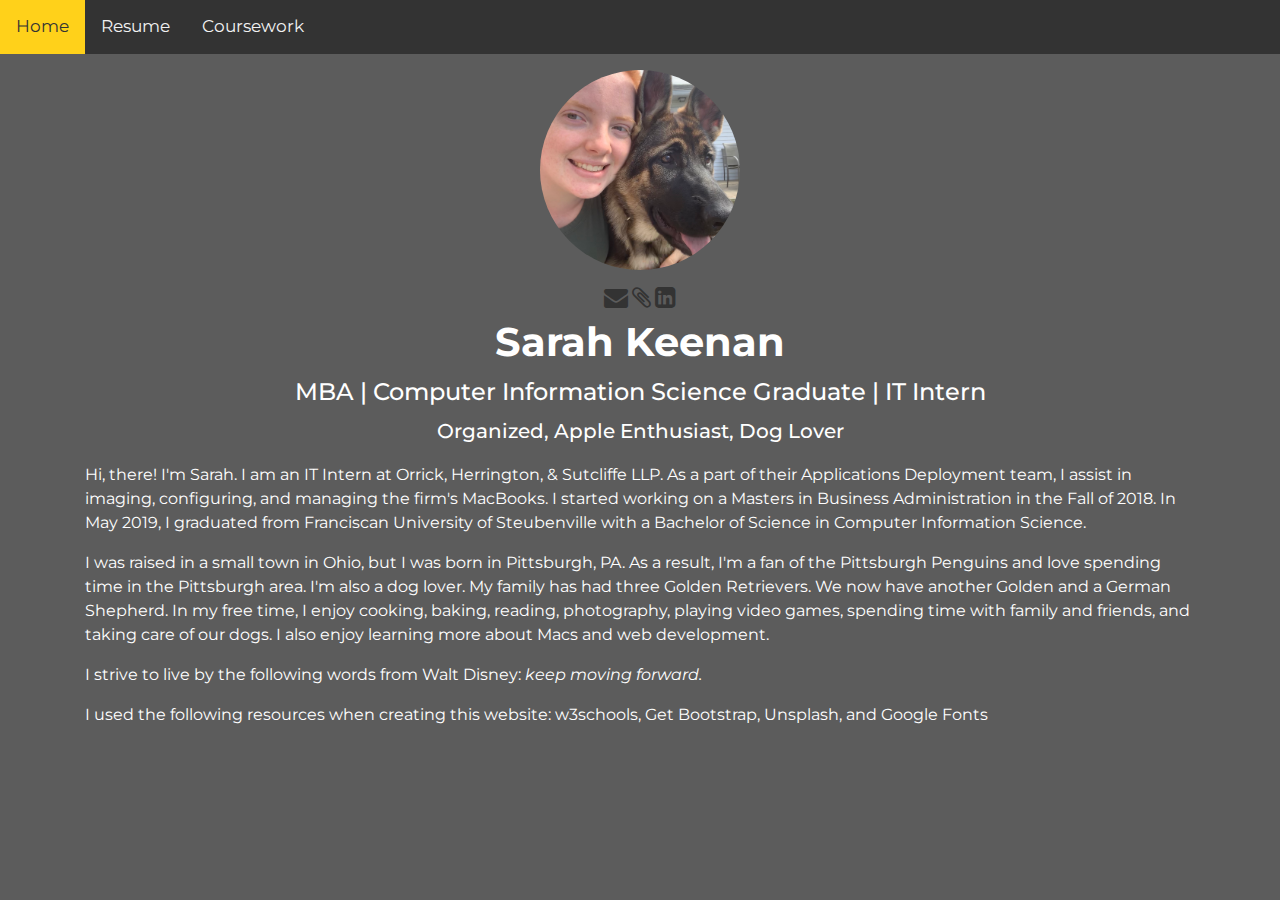
<file: index.html>
<!DOCTYPE html>
<html>
<head>

    <!-- Yellow and Cement-->
    <!--https://images.unsplash.com/photo-1530543787849-128d94430c6b?ixlib=rb-1.2.1&ixid=eyJhcHBfaWQiOjEyMDd9&auto=format&fit=crop&w=1950&q=80 -->
    
    <!--MacBook on Marble-->
    <!--https://images.unsplash.com/photo-1485119584289-30ca2b38c67e?ixlib=rb-1.2.1&ixid=eyJhcHBfaWQiOjEyMDd9&auto=format&fit=crop&w=1950&q=80 -->
    
    <!--Dark desk with lamp-->
    <!--https://images.unsplash.com/photo-1510519138101-570d1dca3d66?ixlib=rb-1.2.1&ixid=eyJhcHBfaWQiOjEyMDd9&auto=format&fit=crop&w=1931&q=80 -->

    <!--Sunflowers-->
    <!--https://images.unsplash.com/photo-1568310374963-069676f1f0ea?ixlib=rb-1.2.1&ixid=eyJhcHBfaWQiOjEyMDd9&auto=format&fit=crop&w=2001&q=80-->
    
    <!--https://images.unsplash.com/photo-1526657782461-9fe13402a841?ixlib=rb-1.2.1&ixid=eyJhcHBfaWQiOjM0MTM2fQ&auto=format&fit=crop&w=938&q=80-->
<!-- Required meta tags -->
<meta charset="utf-8">
<meta name="viewport" content="width=device-width, initial-scale=1, shrink-to-fit=no">

<!-- Bootstrap CSS -->
<link rel="stylesheet" href="https://stackpath.bootstrapcdn.com/bootstrap/4.3.1/css/bootstrap.min.css" integrity="sha384-ggOyR0iXCbMQv3Xipma34MD+dH/1fQ784/j6cY/iJTQUOhcWr7x9JvoRxT2MZw1T" crossorigin="anonymous">

<title>Sarah Keenan</title>
<!--Google Fonts - Montserrat and Raleway-->
<link href="https://fonts.googleapis.com/css?family=Montserrat:400i,400,500&display=swap" rel="stylesheet">
    <!--<link href="https://fonts.googleapis.com/css?family=Bad+Script&display=swap" rel="stylesheet">-->

<!--Google Icons-->
<link rel="stylesheet" href="https://fonts.googleapis.com/icon?family=Material+Icons">

<!--LinkedIn Icon-->
<link rel="stylesheet" href="https://cdnjs.cloudflare.com/ajax/libs/font-awesome/4.7.0/css/font-awesome.min.css">

<link rel="stylesheet" href="styles.css">
    
<style>
body, html {
    padding: 35px;
    height: 100%;
    margin: 0;
    font-family: 'Montserrat', sans-serif;
    background-image: linear-gradient(rgba(0, 0, 0, 0.6), rgba(0, 0, 0, 0.6)), url("https://images.unsplash.com/photo-1526040652367-ac003a0475fe?ixlib=rb-1.2.1&ixid=eyJhcHBfaWQiOjEyMDd9&auto=format&fit=crop&w=1950&q=80");
    background-position: center;
    background-size: cover;
    background-repeat: no-repeat;
    background-attachment: fixed;
    color: white;
}
@media only screen and (max-width: 400px) {
    body, html {
        height 400px;
        margin: 0;
<!--        background-image: linear-gradient(rgba(0, 0, 0, 0.35), rgba(0, 0, 0, 0.35)), url("https://images.unsplash.com/21/mac-glasses.JPG?ixlib=rb-1.2.1&ixid=eyJhcHBfaWQiOjEyMDd9&auto=format&fit=crop&w=1950&q=80");-->
        background-image: linear-gradient(rgba(0, 0, 0, 0.35), rgba(0, 0, 0, 0.35)), url("https://images.unsplash.com/photo-1521649415036-659258dc424f?ixlib=rb-1.2.1&ixid=eyJhcHBfaWQiOjEyMDd9&auto=format&fit=crop&w=900&q=60");
        background-position: center;
<!--        background-size: cover;-->
        background-repeat: no-repeat;
        background-attachment: fixed;
        color: white;
    }
}
h1, h4, h5 {
    padding: 2px;
}
</style>
</head>
<body>
    <div class="container-fluid">
        <nav class="topnav navbar-expand-lg fixed-top">
            <a href="index.html">Home</a>
            <a href="resume.html">Resume</a>
            <a href="coursework.html">Coursework</a>
<!--             <a href="contact.html">Contact</a> -->
        </nav>
    </div>


<div class="centerText">
    <img class="circleImage" src="IMG_9269.JPG" alt="">
    
    <div class="icons">
        <a href='mailto:sarahkeenan07@icloud.com?Subject=Hi%20there!' target="_top" style="font-size:24px"><i class="fa fa-envelope"></i></a>
        <a href='SarahKeenan.pdf' target='_top' style="font-size:24px"><i class="fa fa-paperclip"></i></a>
        <a href='https://www.linkedin.com/in/sarahkeenan07' style="font-size:24px"><i class="fa fa-linkedin-square"></i></a>
    </div>
    
    <h1><strong>Sarah Keenan</strong></h1>
    <h4>MBA | Computer Information Science Graduate | IT Intern</h4>
    
    <div class="bottom-padding-ten"><h5>Organized, Apple Enthusiast, Dog Lover</h6></div>
</div>

<div class="container">
    <p>Hi, there! I'm Sarah. I am an IT Intern at Orrick, Herrington, &amp; Sutcliffe LLP. As a part of their Applications Deployment team,
    I assist in imaging, configuring, and managing the firm's MacBooks. I started working on a Masters in Business Administration in the Fall of 2018.
    In May 2019, I graduated from Franciscan University of Steubenville with a Bachelor of Science in Computer Information Science. </p>
    <p>I was raised in a small town in Ohio, but I was born in Pittsburgh, PA. As a result, I'm a fan of the Pittsburgh Penguins and love spending time
    in the Pittsburgh area. I'm also a dog lover. My family has had three Golden Retrievers. We now have another Golden and a German Shepherd.
    In my free time, I enjoy cooking, baking, reading, photography, playing video games, spending time with family and friends, and taking care of our dogs.
    I also enjoy learning more about Macs and web development.</p>
    <p>I strive to live by the following words from Walt Disney: <em>keep moving forward.</em></p>
    <p>
        I used the following resources when creating this website:
        <a href="https://www.w3schools.com" target="_blank" style="color: white;">w3schools,</a>
        <a href="https://www.getbootstrap.com" target="_blank" style="color: white;">Get Bootstrap,</a>
        <a href="https://www.unsplash.com" target="_blank" style="color: white;">Unsplash,</a>
        and
        <a href="https://fonts.google.com" target="_blank" style="color: white;">Google Fonts</a>
    </p>
    </br></br></br>
</div>

	<!-- Optional JavaScript -->
	<!-- jQuery first, then Popper.js, then Bootstrap JS -->
	<script src="https://code.jquery.com/jquery-3.3.1.slim.min.js" integrity="sha384-q8i/X+965DzO0rT7abK41JStQIAqVgRVzpbzo5smXKp4YfRvH+8abtTE1Pi6jizo" crossorigin="anonymous"></script>
	<script src="https://cdnjs.cloudflare.com/ajax/libs/popper.js/1.14.7/umd/popper.min.js" integrity="sha384-UO2eT0CpHqdSJQ6hJty5KVphtPhzWj9WO1clHTMGa3JDZwrnQq4sF86dIHNDz0W1" crossorigin="anonymous"></script>
	<script src="https://stackpath.bootstrapcdn.com/bootstrap/4.3.1/js/bootstrap.min.js" integrity="sha384-JjSmVgyd0p3pXB1rRibZUAYoIIy6OrQ6VrjIEaFf/nJGzIxFDsf4x0xIM+B07jRM" crossorigin="anonymous"></script>

</body>
</html>
</file>
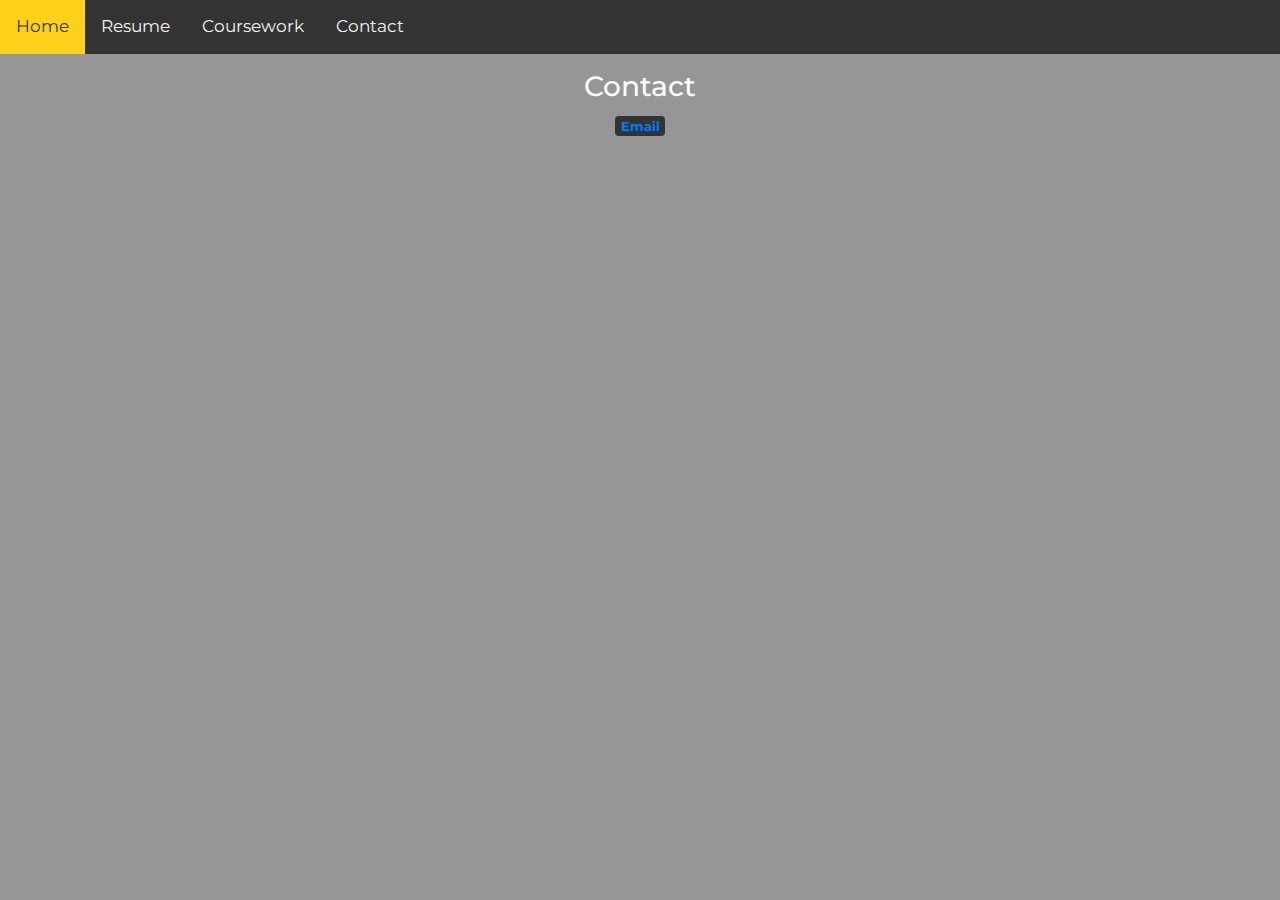
<file: contact.html>
<!DOCTYPE html>
<html>
<head>
<!-- Required meta tags -->
<meta charset="utf-8">
<meta name="viewport" content="width=device-width, initial-scale=1, shrink-to-fit=no">
<!--https://images.unsplash.com/photo-1485770958101-9dd7e4ea6d93?ixlib=rb-1.2.1&ixid=eyJhcHBfaWQiOjEyMDd9&auto=format&fit=crop&w=2978&q=80 -->
<!--https://images.unsplash.com/photo-1471107340929-a87cd0f5b5f3?ixlib=rb-1.2.1&ixid=eyJhcHBfaWQiOjEyMDd9&auto=format&fit=crop&w=1866&q=80 -->

<!--Yellow Rotary Phone-->
<!--https://images.unsplash.com/photo-1520923642038-b4259acecbd7?ixlib=rb-1.2.1&ixid=eyJhcHBfaWQiOjEyMDd9&auto=format&fit=crop&w=1906&q=80 -->
<!-- Bootstrap CSS -->
<link rel="stylesheet" href="https://stackpath.bootstrapcdn.com/bootstrap/4.3.1/css/bootstrap.min.css" integrity="sha384-ggOyR0iXCbMQv3Xipma34MD+dH/1fQ784/j6cY/iJTQUOhcWr7x9JvoRxT2MZw1T" crossorigin="anonymous">

<title>Sarah Keenan - Resume</title>
<link href="https://fonts.googleapis.com/css?family=Montserrat|Raleway:600&display=swap" rel="stylesheet">
<link rel="stylesheet" href="styles.css">
<style>
    body, html {
        padding: 35px;
        height: 100%;
        width: 100%;
        margin: 0;
        font-family: 'Montserrat', sans-serif;
        background-image: linear-gradient(rgba(0, 0, 0, 0.35), rgba(0, 0, 0, 0.35)), url("https://images.unsplash.com/photo-1532526338225-bc66ea49a9f2?ixlib=rb-1.2.1&ixid=eyJhcHBfaWQiOjEyMDd9&auto=format&fit=crop&w=1531&q=80");
        background-position: top;
        background-size: cover;
        background-repeat: no-repeat;
        background-attachment: fixed;
        color: white;
        z-index: -10;
    }
<!--@media only screen and (max-width: 400px) {-->
<!--    body, html {-->
<!--        width: 100%;-->
<!--        margin: 0;-->
<!--        background-image: linear-gradient(rgba(0, 0, 0, 0.35), rgba(0, 0, 0, 0.35)), url("https://images.unsplash.com/21/mac-glasses.JPG?ixlib=rb-1.2.1&ixid=eyJhcHBfaWQiOjEyMDd9&auto=format&fit=crop&w=1950&q=80");-->
<!--        background-position: center;-->
<!--        background-size: cover;-->
<!--        background-repeat: no-repeat;-->
<!--        background-attachment: fixed;-->
<!--        color: white;-->
<!--    }-->
<!--}-->
</style>
</head>
<body>
    <div class="container-fluid">
        <div class="topnav navbar-expand-sm fixed-top">
            <a href="index.html">Home</a>
            <a href="resume.html">Resume</a>
            <a href="coursework.html">Coursework</a>
            <a href="contact.html">Contact</a>
        </div>
    </div>

    <div class="container">
        <div class="centerText">
            <h3>Contact</h3>
            <h5><span class="badge badge-light"><a href="mailto:sarahkeenan07@icloud.com?Subject=Hi%20there!" target="_top">Email</a></span></h5>
        </div>
    </div>

    
    </br></br>


	<!-- Optional JavaScript -->
	<!-- jQuery first, then Popper.js, then Bootstrap JS -->
	<script src="https://code.jquery.com/jquery-3.3.1.slim.min.js" integrity="sha384-q8i/X+965DzO0rT7abK41JStQIAqVgRVzpbzo5smXKp4YfRvH+8abtTE1Pi6jizo" crossorigin="anonymous"></script>
	<script src="https://cdnjs.cloudflare.com/ajax/libs/popper.js/1.14.7/umd/popper.min.js" integrity="sha384-UO2eT0CpHqdSJQ6hJty5KVphtPhzWj9WO1clHTMGa3JDZwrnQq4sF86dIHNDz0W1" crossorigin="anonymous"></script>
	<script src="https://stackpath.bootstrapcdn.com/bootstrap/4.3.1/js/bootstrap.min.js" integrity="sha384-JjSmVgyd0p3pXB1rRibZUAYoIIy6OrQ6VrjIEaFf/nJGzIxFDsf4x0xIM+B07jRM" crossorigin="anonymous"></script>

</body>
</html>
</file>
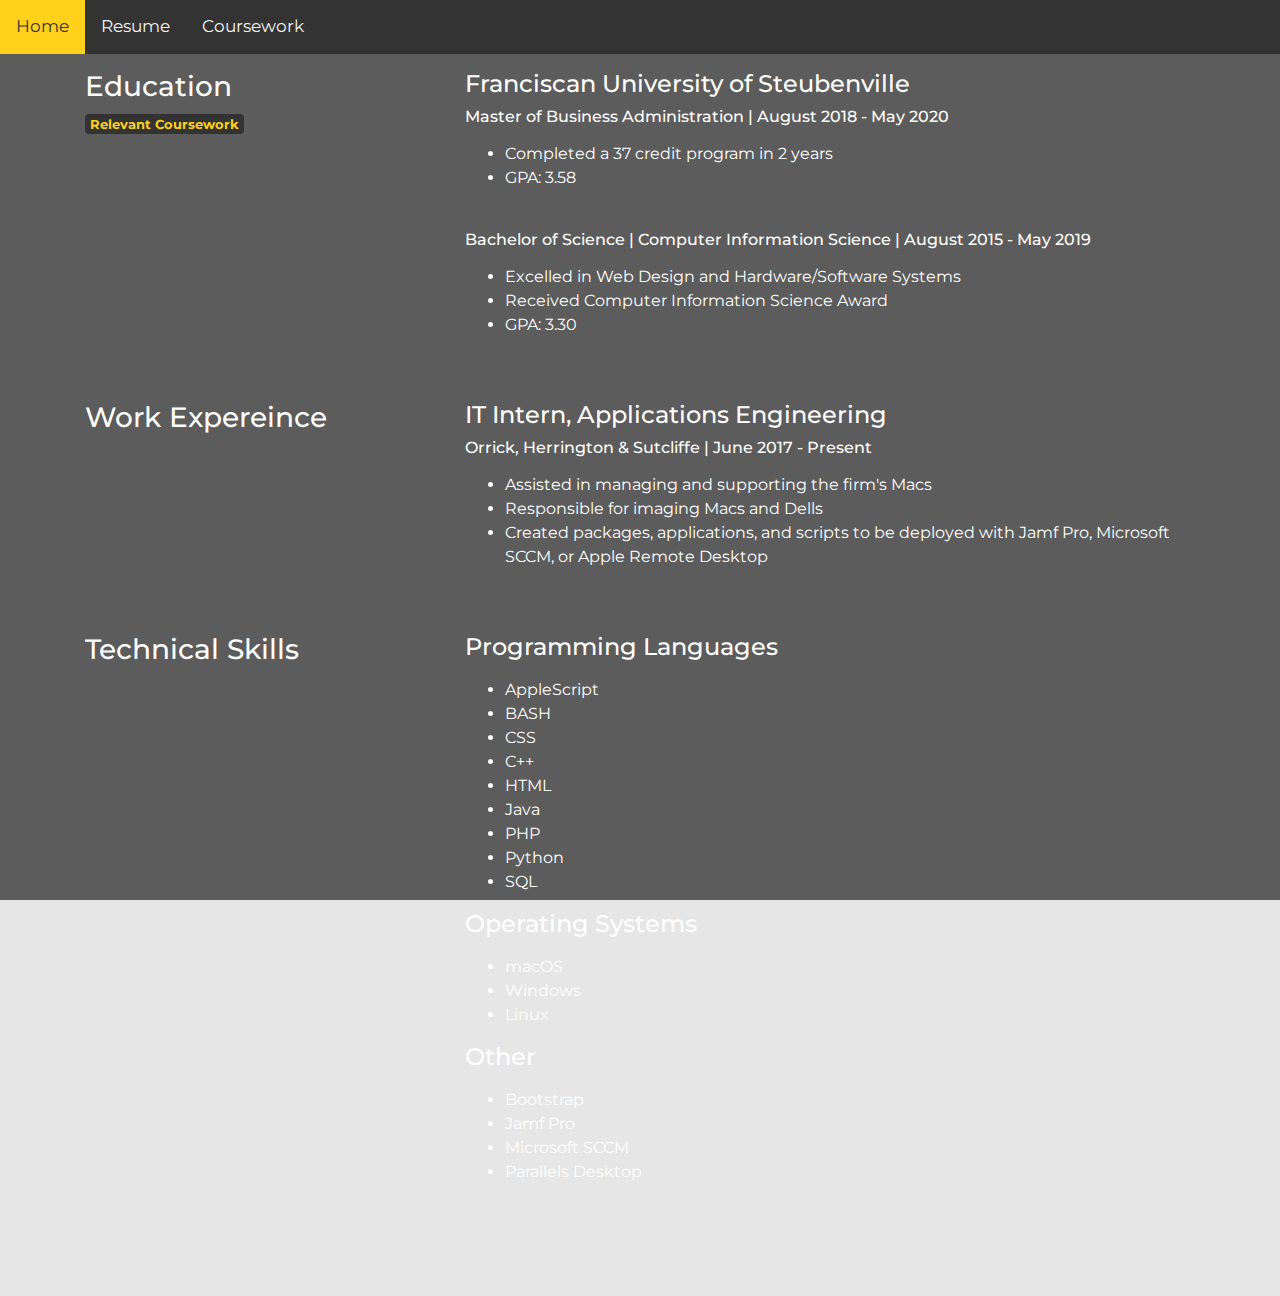
<file: resume.html>
<!DOCTYPE html>
<html>
<head>
<!-- Required meta tags -->
<meta charset="utf-8">
<meta name="viewport" content="width=device-width, initial-scale=1, shrink-to-fit=no">
<!--https://images.unsplash.com/photo-1488998427799-e3362cec87c3?ixlib=rb-1.2.1&auto=format&fit=crop&w=1950&q=80-->
<!--https://images.unsplash.com/photo-1496181133206-80ce9b88a853?ixlib=rb-1.2.1&ixid=eyJhcHBfaWQiOjEyMDd9&auto=format&fit=crop&w=1951&q=80-->
<!--https://images.unsplash.com/photo-1482062364825-616fd23b8fc1?ixlib=rb-1.2.1&ixid=eyJhcHBfaWQiOjEyMDd9&auto=format&fit=crop&w=1950&q=80-->
<!-- Bootstrap CSS -->
<link rel="stylesheet" href="https://stackpath.bootstrapcdn.com/bootstrap/4.3.1/css/bootstrap.min.css" integrity="sha384-ggOyR0iXCbMQv3Xipma34MD+dH/1fQ784/j6cY/iJTQUOhcWr7x9JvoRxT2MZw1T" crossorigin="anonymous">

<title>Sarah Keenan - Resume</title>
<link href="https://fonts.googleapis.com/css?family=Montserrat|Raleway:600&display=swap" rel="stylesheet">
<link rel="stylesheet" href="styles.css">
<style>
    body, html {
        padding: 35px;
        height: 100%;
        margin: 0;
        font-family: 'Montserrat', sans-serif;
        background-image: linear-gradient(rgba(0, 0, 0, 0.6), rgba(0, 0, 0, 0.6)), url("https://images.unsplash.com/photo-1488998427799-e3362cec87c3?ixlib=rb-1.2.1&auto=format&fit=crop&w=1950&q=80");
        background-position: center;
        background-size: cover;
        background-repeat: no-repeat;
        background-attachment: fixed;
        color: white;
    }
@media only screen and (max-width: 400px) {
    body, html {
        width: 100%;
        height 400px;
        margin: 0;
        background-image: linear-gradient(rgba(0, 0, 0, 0.5), rgba(0, 0, 0, 0.5)), url("https://images.unsplash.com/21/mac-glasses.JPG?ixlib=rb-1.2.1&ixid=eyJhcHBfaWQiOjEyMDd9&auto=format&fit=crop&w=1950&q=80");
        background-position: center;
        background-size: cover;
        background-repeat: no-repeat;
        background-attachment: fixed;
        color: white;
    }
}
</style>
</head>
<body>
    <div class="container-fluid">
        <div class="topnav navbar-expand-sm fixed-top">
            <a href="index.html">Home</a>
            <a href="resume.html">Resume</a>
            <a href="coursework.html">Coursework</a>
<!--             <a href="contact.html">Contact</a> -->
        </div>
    </div>

    <div class="container">
        <div class="row">
            <div class="col-sm-4">
                <h3>Education</h3>
                <a href="coursework.html" class="badge badge-dark">Relevant Coursework</a>
            </div>
            <div class="col-sm-8">
                <h4>Franciscan University of Steubenville</h4>
                <h6>Master of Business Administration | August 2018 - May 2020</h6>
                <p>
                    <ul>
                        <li>Completed a 37 credit program in 2 years</li>
                        <li>GPA: 3.58</li>
                    </ul>
                </p>
                
                </br>
                
                <h6>Bachelor of Science | Computer Information Science | August 2015 - May 2019</h6>
                <p>
                <ul>
                    <li>Excelled in Web Design and Hardware/Software Systems</li>
                    <li>Received Computer Information Science Award</li>
                    <li>GPA: 3.30</li>
                </ul>
                </p>
            </div>
        </div>
    
        </br></br>
    
        <div class="row">
            <div class="col-sm-4">
                <h3>Work Expereince</h3>
            </div>
            <div class="col-sm-8">
                <h4>IT Intern, Applications Engineering</h4>
                <h6>Orrick, Herrington &amp; Sutcliffe | June 2017 - Present</h6>
                <p>
                <ul>
                    <li>Assisted in managing and supporting the firm's Macs</li>
                    <li>Responsible for imaging Macs and Dells</li>
                    <li>Created packages, applications, and scripts to be deployed with Jamf Pro, Microsoft SCCM, or Apple Remote Desktop</li>
                </ul>
            </div>
        </div>
        
        </br></br>
                
        <div class="row">
            <div class="col-sm-4">
                <h3>Technical Skills</h3>
            </div>
            <div class="col-sm-8">
                <h4>Programming Languages</h4>
                <p>
                    <ul>
                        <li>AppleScript</li>
                        <li>BASH</li>
                        <li>CSS</li>
                        <li>C++</li>
                        <li>HTML</li>
                        <li>Java</li>
                        <li>PHP</li>
                        <li>Python</li>
                        <li>SQL</li>
                    </ul>
                </p>
                <h4>Operating Systems</h4>
                <p>
                    <ul>
                        <li>macOS</li>
                        <li>Windows</li>
                        <li>Linux</li>
                    </ul>
                </p>
                <h4>Other</h4>
                <p>
                    <ul>
                        <li>Bootstrap</li>
                        <li>Jamf Pro</li>
                        <li>Microsoft SCCM</li>
                        <li>Parallels Desktop</li>
                    </ul>
                </p>
            </div>
        </div>

        </br></br></br></br>

    

	<!-- Optional JavaScript -->
	<!-- jQuery first, then Popper.js, then Bootstrap JS -->
	<script src="https://code.jquery.com/jquery-3.3.1.slim.min.js" integrity="sha384-q8i/X+965DzO0rT7abK41JStQIAqVgRVzpbzo5smXKp4YfRvH+8abtTE1Pi6jizo" crossorigin="anonymous"></script>
	<script src="https://cdnjs.cloudflare.com/ajax/libs/popper.js/1.14.7/umd/popper.min.js" integrity="sha384-UO2eT0CpHqdSJQ6hJty5KVphtPhzWj9WO1clHTMGa3JDZwrnQq4sF86dIHNDz0W1" crossorigin="anonymous"></script>
	<script src="https://stackpath.bootstrapcdn.com/bootstrap/4.3.1/js/bootstrap.min.js" integrity="sha384-JjSmVgyd0p3pXB1rRibZUAYoIIy6OrQ6VrjIEaFf/nJGzIxFDsf4x0xIM+B07jRM" crossorigin="anonymous"></script>

</body>
</html>
</file>
<file: styles.css>
body, html {
    height: 100%;
    margin: 0;
    font-family: 'Montserrat', sans-serif;
    background-color: #e6e6e6;
    color: black;
}

/* The navbar */
.topnav {
    overflow: hidden;
    background-color: #333;
}

/* Navbar links */
.topnav a {
    float: left;
    color: #f2f2f2;
    text-align: center;
    padding: 14px 16px;
    text-decoration: none;
    font-size: 17px;
}

.topnav a:hover {
    background-color: #ffd11a;
    color: #333;
}

.centerText {
    text-align: center;
}

.badge {
    color: #ffd11a;
    background-color: #333;
    font-size: small;
}

.badge a:hover {
    background-color: #ffd11a;
    color: #333;
    font-size: large;
}

.circleImage {
    border-radius: 50%;
    width: 200px;
}

.icons {
    padding-top: 10px;
}

i {
    color: #333;
}

i:hover {
    color: #ffd11a;
}

.bottom-padding-ten {
    padding-bottom: 10px;
}

.links {
    a:link {
        color: green;
        background-color: transparent;
        text-decoration: none;
    }

    a:visited {
        color: pink;
        background-color: transparent;
        text-decoration: none;
    }

    a:hover {
        color: red;
        background-color: transparent;
        text-decoration: underline;
    }

    a:active {
        color: yellow;
        background-color: transparent;
        text-decoration: underline;
    }
}

* {
    box-sizing: border-box;
}

#myInput {
    background-image: url('/css/searchicon.png');
    background-position: 10px 10px;
    background-repeat: no-repeat;
    width: 100%;
    font-size: 16px;
    padding: 12px 20px 12px 40px;
    border: 1px solid #ddd;
    margin-bottom: 12px;
}

#myTable {
    border-collapse: collapse;
    width: 100%;
    font-size: 18px;
}

#myTable th, #myTable td {
    text-align: left;
    padding: 12px;
}

#myTable tr {
    border-bottom: 1px solid #ddd;
}

#myInput2 {
    background-image: url('/css/searchicon.png');
    background-position: 10px 10px;
    background-repeat: no-repeat;
    width: 100%;
    font-size: 16px;
    padding: 12px 20px 12px 40px;
    border: 1px solid #ddd;
    margin-bottom: 12px;
}

#myTable2 {
    border-collapse: collapse;
    width: 100%;
    font-size: 18px;
}

#myTable2 th, #myTable2 td {
    text-align: left;
    padding: 12px;
}

#myTable2 tr {
    border-bottom: 1px solid #ddd;
    font-style: bold;
}

#myInput3 {
    background-image: url('/css/searchicon.png');
    background-position: 10px 10px;
    background-repeat: no-repeat;
    width: 100%;
    font-size: 16px;
    padding: 12px 20px 12px 40px;
    border: 1px solid #ddd;
    margin-bottom: 12px;
}

#myTable3 {
    border-collapse: collapse;
    width: 100%;
    font-size: 18px;
}

#myTable3 th, #myTable3 td {
    text-align: left;
    padding: 12px;
}

#myTable3 tr {
    border-bottom: 1px solid #ddd;
    font-style: bold;
}
</file>
